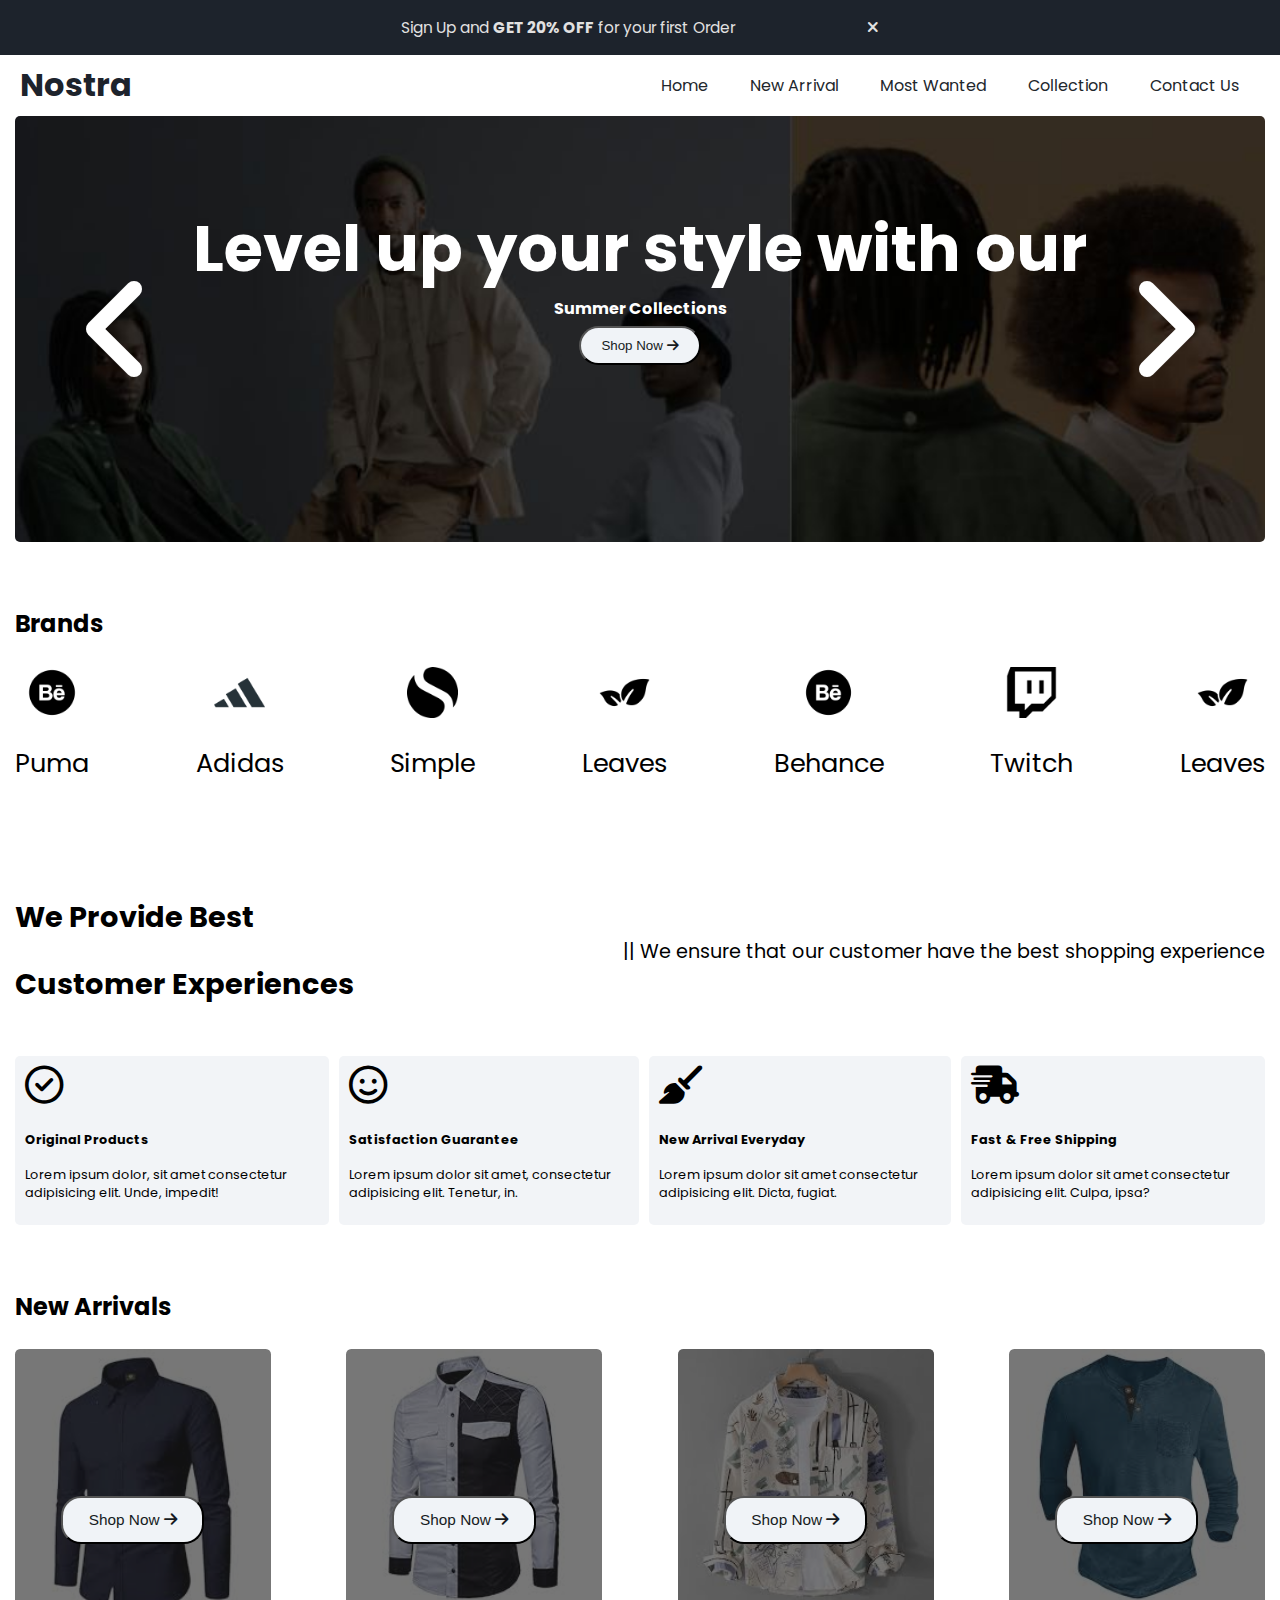
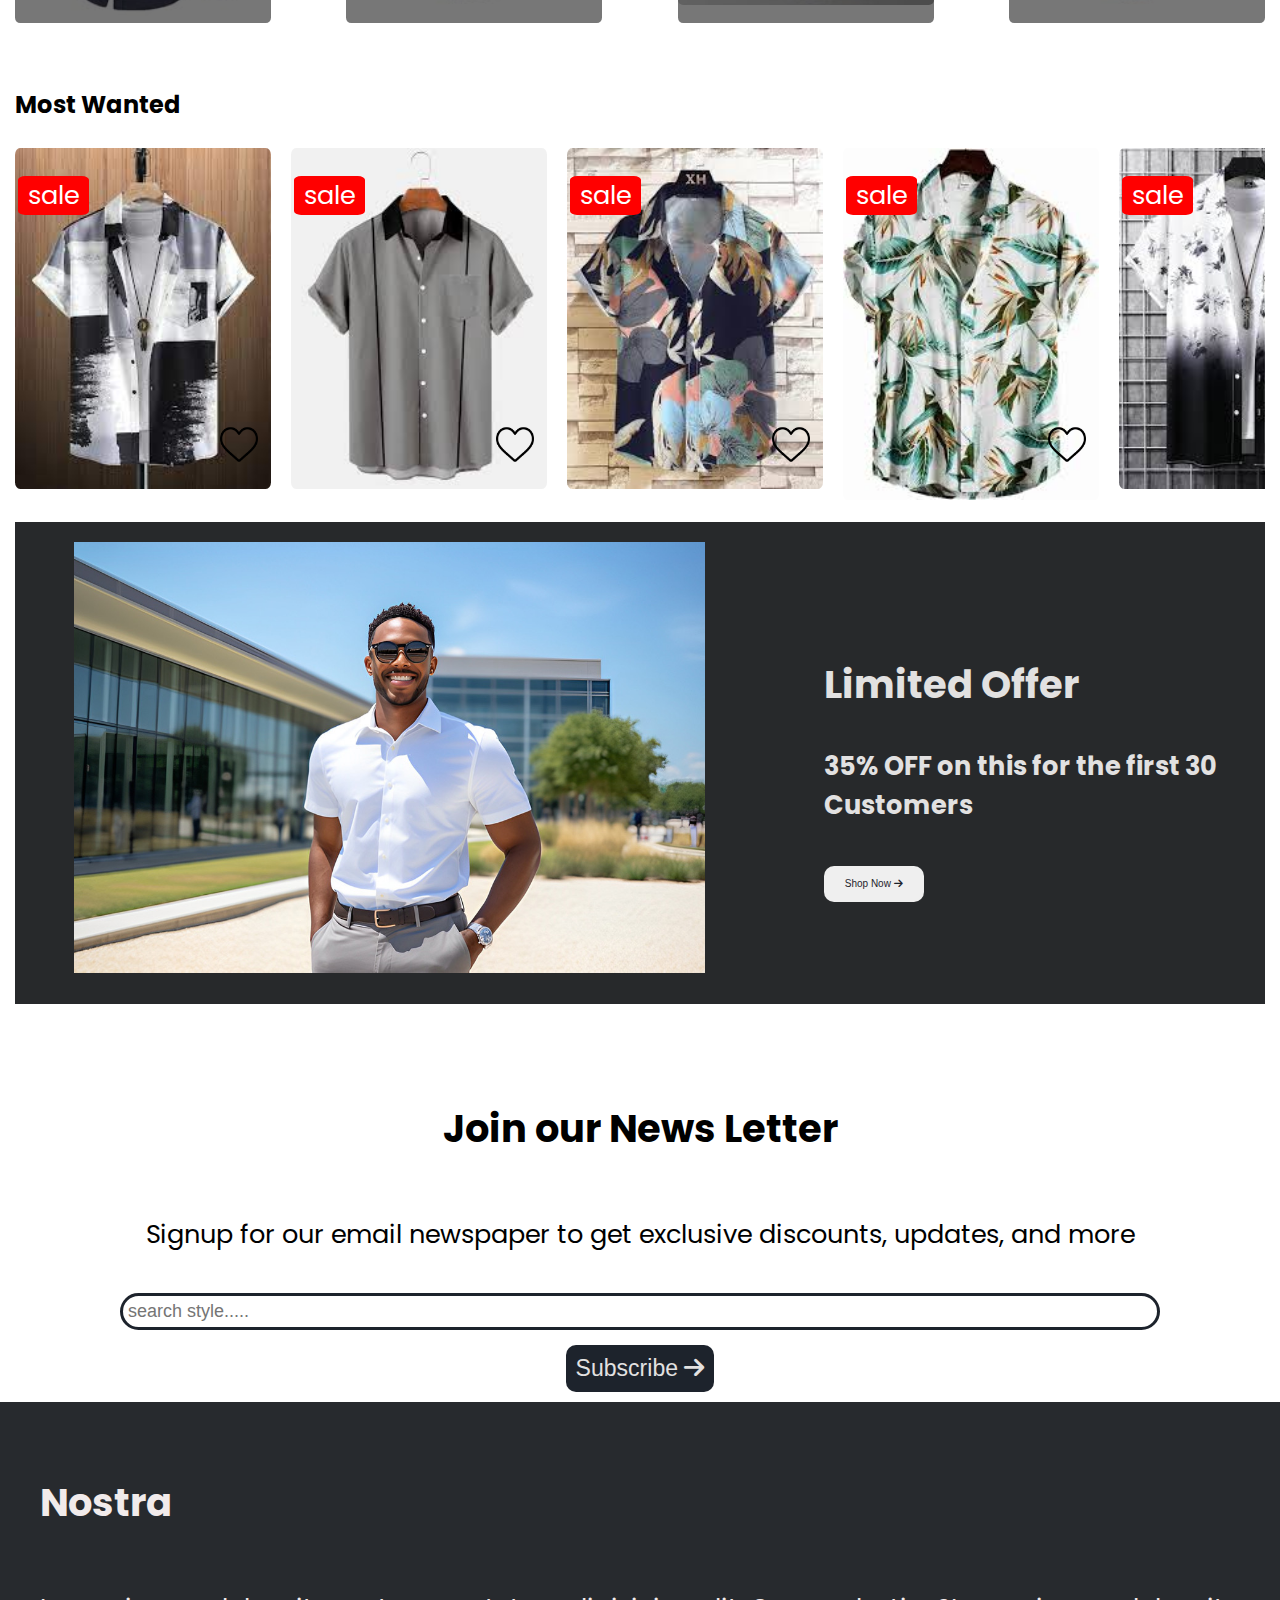
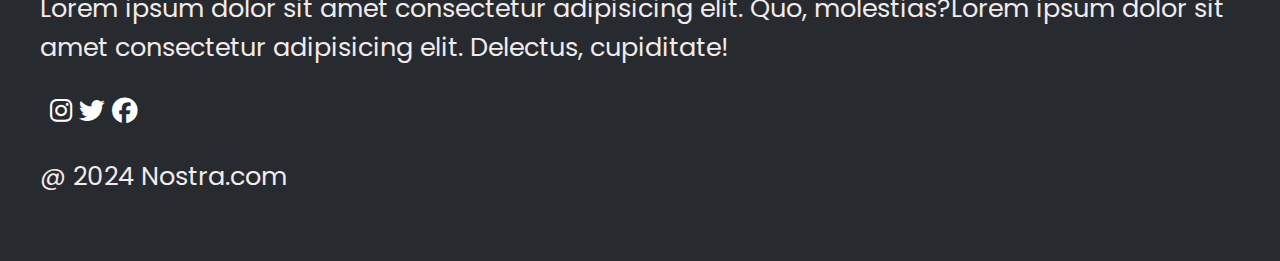
<file: index.html>
<!DOCTYPE html>
<html lang="en">

<head>
    <meta charset="UTF-8">
    <meta name="viewport" content="width=device-width, initial-scale=1.0">
    <title>Nostra</title>
    <!--Link CSS File-->
    <link rel="stylesheet" href="style.css">
    <!--Link Google Fonts-->
    <link rel="preconnect" href="https://fonts.googleapis.com">
    <link rel="preconnect" href="https://fonts.gstatic.com" crossorigin="">
    <link href="https://fonts.googleapis.com/css2?family=Poppins:wght@400;500;700&amp;display=swap" rel="stylesheet">

    <!--Link Font Awesome-->
    <link rel="stylesheet" href="https://cdnjs.cloudflare.com/ajax/libs/font-awesome/6.4.2/css/all.min.css">

    <link href="
    https://cdn.jsdelivr.net/npm/tailwindcss@2.2.19/dist/tailwind.min.css
    " rel="">
</head>

<body cz-shortcut-listen="true">

    <!--Offer Bar-->

    <div id="offerbar">
        <p>Sign Up and <b>GET 20% OFF</b> for your first Order
            <i id="offerclose" style="margin-left: 10%; cursor: pointer;" class="fa-solid fa-xmark "></i>
        </p>
    </div>

    <!--Navigation Bar-->
    <nav class="navbar">
        <h1>Nostra</h1>

        <div class="navbar-links">
            <p class="navbar-link"><a href="index.html">Home</a></p>
            <p class="navbar-link"><a href="#new-arrival">New Arrival</a></p>
            <p class="navbar-link"><a href="#most-wanted">Most Wanted</a></p>
            <p class="navbar-link"><a href="collections.html">Collection</a></p>
            <p class="navbar-link"><a href="contactus.html">Contact Us</a></p>
        </div>


        <div class="navbarmenutoggle" style="cursor: pointer;">
            <i id="sidenavbaractivate" class="fa-solid fa-bars "> </i>
        </div>

    </nav>

    <!--Side Navbar-->
    <section id="sidenavbar" class="  z-10 top-0 transition-all duration-1000"
        style="width: 50%;height: 100vh;left: -60%;">


        <p id="closenav" style="text-align: right; cursor: pointer;">
            <i id="sidenavbarclose " class="fa-solid fa-xmark "></i>
        </p>


        <div class="side-navbar-links">
            <p class="side-navbar-link"><a href="index.html">Home</a></p>
            <p class="side-navbar-link"><a href="#new-arrival">New Arrival</a></p>
            <p class="side-navbar-link"><a href="#most-wanted">Most Wanted</a></p>
            <p class="side-navbar-link"><a href="collections.html">Collections</a></p>
            <p class="side-navbar-link"><a href="contactus.html">Contact Us</a></p>
        </div>


    </section>

    <div class="container">

        <!--Slider-->
        <div class="slider">
            <div class="slider-left-button">
                <i id="slider-left-activate" class="fa-solid fa-angle-left" style="color: #ffffff;"></i>
            </div>

            <div class="slider-content">
                <h1>Level up your style with our</h1>
                <h4>Summer Collections</h4>
                <button> Shop Now <i class="fa-solid fa-arrow-right"></i> </button>
            </div>

            <div class="slider-image-container ">
                <img id="sliderimage" src="image/slider-one.jpg" width="100%" alt="">
                <img id="sliderimage" src="image/slider-two.jpg" width="100%" alt="">
                <img id="sliderimage" src="image/slider-three.jpg" width="100%" alt="">
            </div>

            <div class="slider-right-button">

                <i id="sliderrightactivate" class="fa-solid fa-angle-right" style="color: #ffffff;"></i>
            </div>
        </div>

        <!--Brands-->


        <h2 class="brand" style="margin-top: 5vw;">Brands</h2>
        <div class="brands" style="cursor: pointer;">
            <div class="brands-item">
                <img class="brands-icon" src="image/logo1.png" alt="">
                <p>Puma</p>
            </div>

            <div class="brands-item">
                <img class="brands-icon" src="image/logo2.png" alt="">
                <p>Adidas</p>
            </div>

            <div class="brands-item">
                <img class="brands-icon" src="image/logo3.png" alt="">
                <p>Simple</p>
            </div>

            <div class="brands-item">
                <img class="brands-icon" src="image/logo4.png" alt="">
                <p>Leaves</p>
            </div>

            <div class="brands-item">
                <img class="brands-icon" src="image/logo5.png" alt="">
                <p>Behance</p>
            </div>

            <div class="brands-item">
                <img class="brands-icon" src="image/logo6.png" alt="">
                <p>Twitch</p>
            </div>

            <div class="brands-item">
                <img class="brands-icon" src="image/logo7.png" alt="">
                <p>Leaves</p>
            </div>
        </div>


        <div class="initial-scroll-animate">
            <div class="service">

                <div class="servives-container-1">
                    <div>
                        <h2>We Provide Best</h2>
                        <h2>Customer Experiences</h2>
                    </div>

                    <div>
                        <p>|| We ensure that our customer have the best shopping experience</p>
                    </div>
                </div>

                <div class="servives-container-2">
                    <div>
                        <i style="font-size: 3vw;margin-bottom: 10px;" class="fa-regular fa-circle-check"></i>
                        <h4>Original Products</h4>
                        <p>Lorem ipsum dolor, sit amet consectetur adipisicing elit. Unde, impedit!
                        </p>
                    </div>

                    <div>
                        <i style="font-size: 3vw;margin-bottom: 10px;" class="fa-regular fa-face-smile"></i>
                        <h4>Satisfaction Guarantee</h4>
                        <p>Lorem ipsum dolor sit amet, consectetur adipisicing elit. Tenetur, in.
                        </p>
                    </div>

                    <div>
                        <i style="font-size: 3vw;margin-bottom: 10px;" class="fa-solid fa-broom"></i>
                        <h4>New Arrival Everyday</h4>
                        <p>Lorem ipsum dolor sit amet consectetur adipisicing elit. Dicta, fugiat.
                        </p>
                    </div>

                    <div>
                        <i style="font-size: 3vw;margin-bottom: 10px;" class="fa-solid fa-truck-fast"></i>
                        <h4>Fast &amp; Free Shipping</h4>
                        <p>Lorem ipsum dolor sit amet consectetur adipisicing elit. Culpa, ipsa?
                        </p>
                    </div>
                </div>
            </div>
        </div>

        <div class="initial-scroll-animate">
            <h2 id="new-arrival" style=" margin-top: 5vw;">New Arrivals</h2>

            <div class="new-arrival">

                <div class="new-arrival-container">
                    <img style="width: 20vw;" src="image/download.jfif" alt="">
                    <div class="overlay"></div>
                    <button> Shop Now <i class="fa-solid fa-arrow-right"></i> </button>

                </div>

                <div class="new-arrival-container">
                    <img style="width: 20vw;" src="image/image.jfif" alt="">
                    <div class="overlay"></div>
                    <button> Shop Now <i class="fa-solid fa-arrow-right"></i> </button>

                </div>

                <div class="new-arrival-container">
                    <img style="width: 20vw;" src="image/image1.jfif" alt="">
                    <div class="overlay"></div>
                    <button> Shop Now <i class="fa-solid fa-arrow-right"></i> </button>

                </div>

                <div class="new-arrival-container">
                    <img style="width: 20vw;" src="image/image2.jfif" alt="">
                    <div class="overlay"></div>
                    <button> Shop Now <i class="fa-solid fa-arrow-right"></i> </button>

                </div>
            </div>
        </div>

        <div class="initial-scroll-animate">
            <h2 id="most-wanted" style=" margin-top: 5vw;">Most Wanted</h2>

            <div class="most-wanted">

                <div class="most-wanted-container">
                    <img style="width: 20vw;" src="image/img1.jfif" alt="">
                    <p class="sale-overlay">sale</p>
                    <img class="like-button" src="image/l-1.png" style="cursor: pointer;" alt="">

                </div>

                <div class="most-wanted-container">
                    <img style="width: 20vw;" src="image/img2.jfif" alt="">
                    <p class="sale-overlay">sale</p>
                    <img class="like-button" src="image/l2.png" style="cursor: pointer;" alt="">
                </div>

                <div class="most-wanted-container">
                    <img style="width: 20vw;" src="image/img3.jfif" alt="">
                    <p class="sale-overlay">sale</p>
                    <img class="like-button" src="image/l-3.png"style="cursor: pointer;" alt="">


                </div>

                <div class="most-wanted-container">
                    <img style="width: 20vw;" src="image/img4.jfif" alt="">
                    <p class="sale-overlay">sale</p>
                    <img class="like-button" src="image/l-4.png"style="cursor: pointer;" alt="">


                </div>

                <div class="most-wanted-container">
                    <img style="width: 20vw;" src="image/img5.jfif" alt="">
                    <p class="sale-overlay">sale</p>
                    <img class="like-button" src="image/l-5.png" style="cursor: pointer;"alt="">

                </div>

                <div class="most-wanted-container">
                    <img style="width: 20vw;" src="image/img7.jfif" alt="">
                    <p class="sale-overlay">sale</p>
                    <img class="like-button" src="image/l-6.png" style="cursor: pointer;"alt="">
                </div>

                <div class="most-wanted-container">
                    <img style="width: 20vw;" src="image/img6.jfif" alt="">
                    <p class="sale-overlay">sale</p>
                    <img class="like-button" src="image/l-7.png"style="cursor: pointer;" alt="">


                </div>

                <div class="most-wanted-container">
                    <img style="width: 20vw;" src="image/img2.jfif" alt="">
                    <p class="sale-overlay">sale</p>
                    <img class="like-button" src="image/l-8.png" style="cursor: pointer;"alt="">


                </div>
            </div>
        </div>

        <div class="initial-scroll-animate">



            <div class="limited-offer">
                <div class="limited-offer-img">
                    <img src="image/lost.jfif" alt="">
                </div>
                <div class="limited-offer-text">
                    <h2>Limited Offer</h2>
                    <h4>35% OFF on this for the first 30 Customers</h4>
                    <button> Shop Now <i class="fa-solid fa-arrow-right"></i> </button>
                </div>
            </div>


        </div>

        <div class="news">
            <h2>Join our News Letter</h2>
            <p style="text-align: center;">Signup for our email newspaper to get exclusive discounts, updates, and more
            </p>
            <div style="margin-top: 10px;">
                <input class="search" placeholder="search style....." style="font-size: large;">
            </div>
            <div>
                <button> Subscribe <i class="fa-solid fa-arrow-right"></i> </button>
            </div>
        </div>

    </div>

    <div class="footer">
        <div class="footer-container">
            <div class="footer-1">
                <h2 class="headingText">Nostra</h2>
                <p>Lorem ipsum dolor sit amet consectetur adipisicing elit. Quo, molestias?Lorem ipsum dolor sit amet
                    consectetur adipisicing elit. Delectus, cupiditate!</p>
                <div class="footer-icon-container">
                    <i class="icon fa-brands fa-instagram " style="color: #ffffff;"></i>
                    <i class="icon fa-brands fa-twitter" style="color: #ffffff;"></i>
                    <i class="icon fa-brands fa-facebook" style="color: #ffffff;"></i>
                </div>
            </div>
        </div>

        <p class="subtitle">@ 2024 Nostra.com</p>
    </div>



    <!--Link Javascript File-->
    <script src="index.js"></script>

</body>
</file>
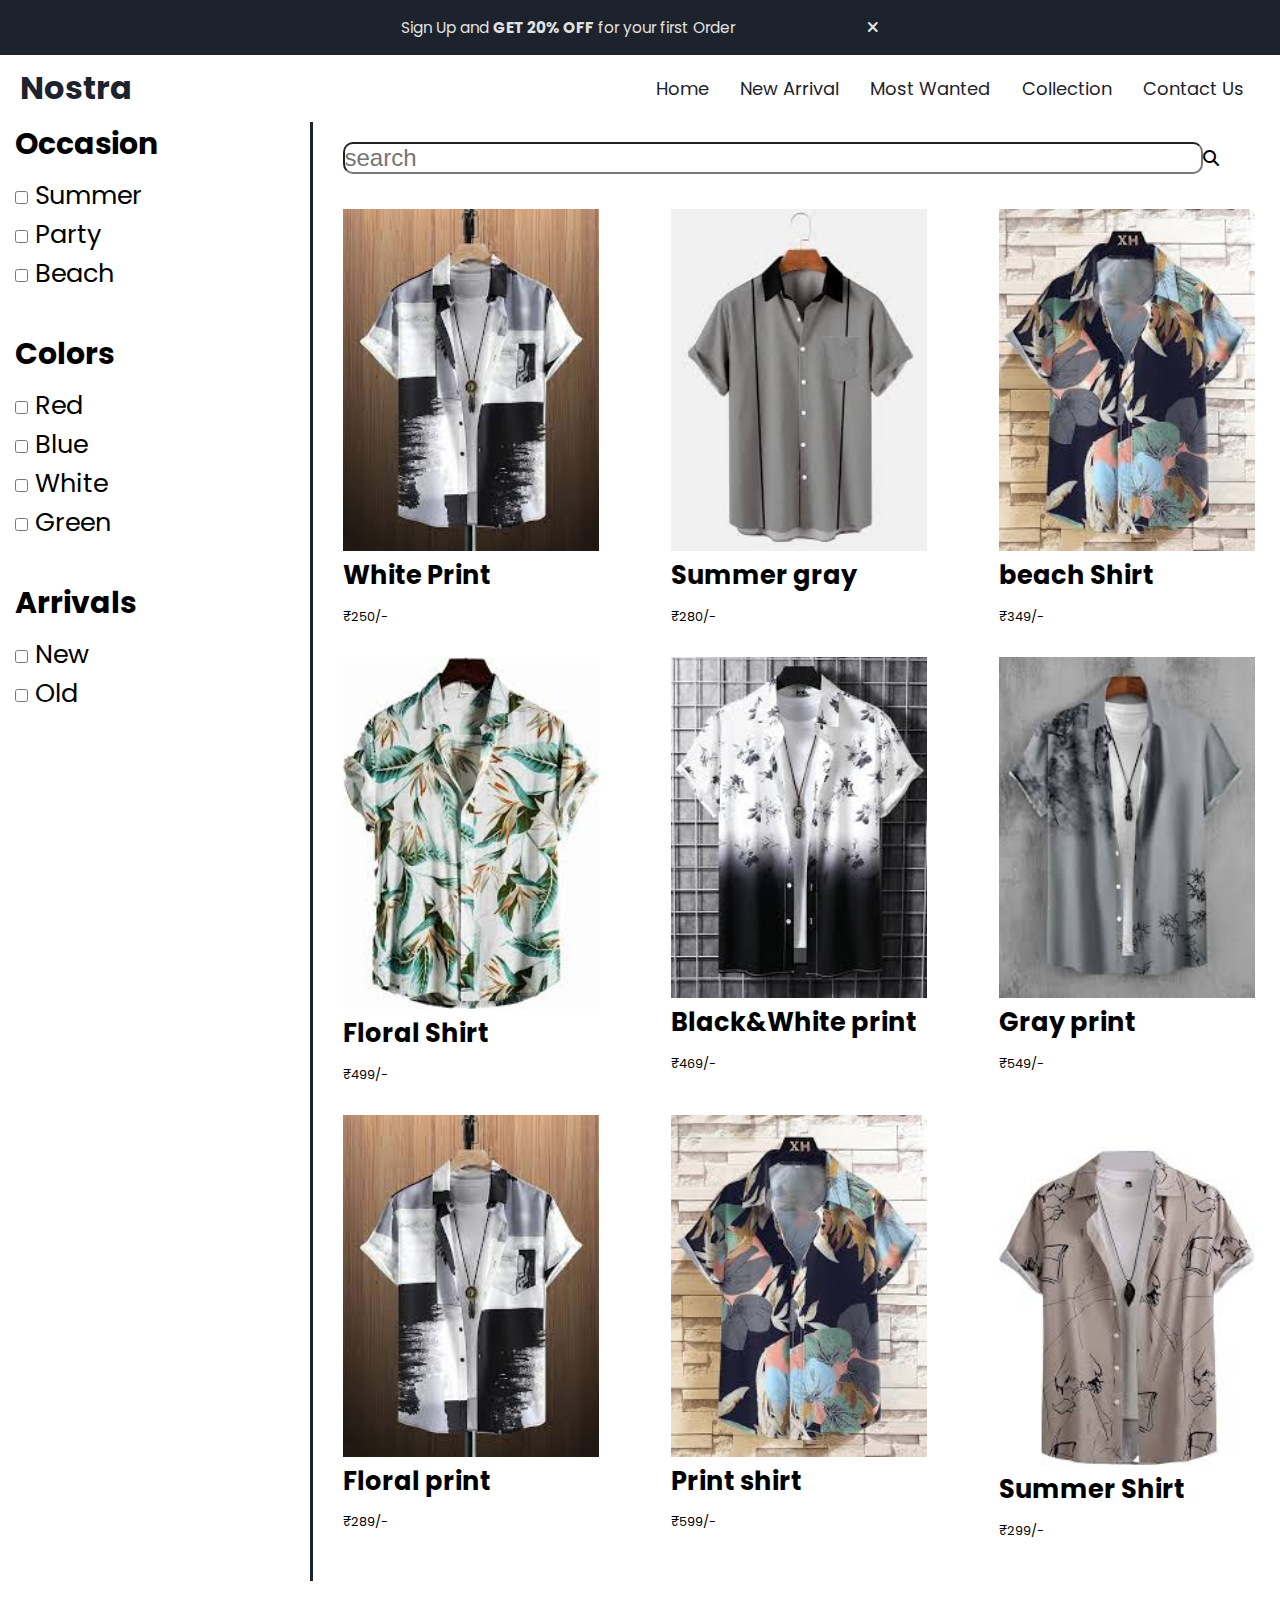
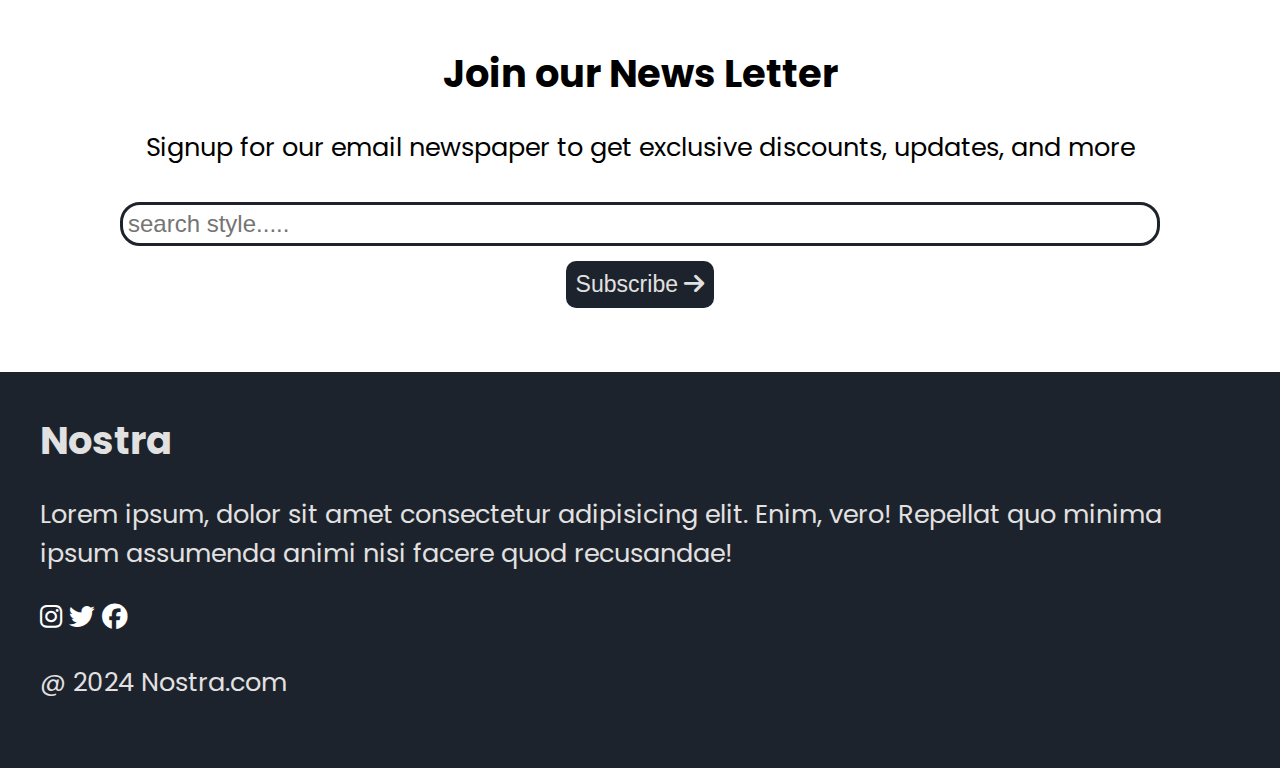
<file: collections.html>
<!DOCTYPE html>
<html lang="en">

<head>

    <meta charset="UTF-8">
    <meta name="viewport" content="width=device-width, initial-scale=1.0">
    <title>collections</title>

    <link rel="stylesheet" href="collection.css">

    <link rel="preconnect" href="https://fonts.googleapis.com">
    <link rel="preconnect" href="https://fonts.gstatic.com" crossorigin="">
    <link href="https://fonts.googleapis.com/css2?family=Poppins:wght@400;500;700&amp;display=swap" rel="stylesheet">


    <link rel="stylesheet" href="https://cdnjs.cloudflare.com/ajax/libs/font-awesome/6.4.2/css/all.min.css">

</head>

<body>

    <div id="offerbar" >
        <p>Sign Up and <b>GET 20% OFF</b> for your first Order
            <i id="offerclose" style="margin-left: 10%; cursor: pointer;" class="fa-solid fa-xmark"></i>
        </p>
    </div>


    <nav class="navbar">
        <h1>Nostra</h1>
        <div class="navbar-links">
            <p class="navbar-link"><a href="index.html">Home</a></p>
            <p class="navbar-link"><a href="index.html #new-arrival">New Arrival</a></p>
            <p class="navbar-link"><a href="index.html #most-wanted">Most Wanted</a></p>
            <p class="navbar-link"><a href="collections.html">Collection</a></p>
            <p class="navbar-link"><a href="contactus.html">Contact Us</a></p>
        </div>


        <div class="navbarmenutoggle" style="cursor:pointer;">
            <i id="sidenavbaractivate" class="fa-solid fa-bars"></i>
        </div>
    </nav>


    <section id="sidenavbar" class=" z-10 top-0 transition-all duration-1000"
        style="width: 50%;height: 100vh;left: -60%;">


        <p id="closenav" style="text-align: right; cursor: pointer;">
            <i id="sidenavbarclose " class="fa-solid fa-xmark "></i>
        </p>


        <div class="side-navbar-links">
            <p class="side-navbar-link"><a href="index.html">Home</a></p>
            <p class="side-navbar-link"><a href="#new-arrival">New Arrival</a></p>
            <p class="side-navbar-link"><a href="#most-wanted">Most Wanted</a></p>
            <p class="side-navbar-link"><a href="collections.html">Collections</a></p>
            <p class="side-navbar-link"><a href="contactus.html">Contact Us</a></p>
        </div>


    </section>



    <div class="container">

        <div class="divide-section">
            <div class="filter-section">

                <h3 class="filter-section-occasion">Occasion</h3>
                <div style="margin-top: 10px;">
                    <input type="checkbox" name="tags" value="summer"> Summer <br>
                    <input type="checkbox" name="tags" value="party"> Party <br>
                    <input type="checkbox" name="tags" value="beach"> Beach

                </div>
                <br>
                <h3 class="filter-section-colors"> Colors </h3>
                <div style="margin-top: 10px;">
                    <input type="checkbox" name="tags" value="red"> Red <br>
                    <input type="checkbox" name="tags" value="blue"> Blue <br>
                    <input type="checkbox" name="tags" value="white"> White <br>
                    <input type="checkbox" name="tags" value="green"> Green
                </div>
                <br>


                <h3 class="filter-section-arrivals"> Arrivals </h3>
                <div style="margin-top: 10px;">
                    <input type="checkbox" name="tags" value="new"> New <br>
                    <input type="checkbox" name="tags" value="old"> Old

                </div>
                <br>

                <hr class="vertical-line">
            </div>

            <div class="product-section">
                <form class="navbar-search ">
                    <input id="navbarsearch" placeholder="search" style="font-size: x-large;">
                    <i class="fa-solid fa-magnifying-glass"></i>
                </form>

                <div id="products">

                    <div class="product"> <img style="width: 20vw;" src="image/img1.jfif">
                        <h1>White Print</h1>
                        <p>₹250/-</p>
                        <tags style="visibility:hidden;">new,blue,summer</tags>
                    </div>
                    <div class="product"> <img style="width: 20vw;" src="image/img2.jfif">
                        <h1>Summer gray</h1>
                        <p>₹280/-</p>
                        <tags style="visibility:hidden;">new,green,beach</tags>
                    </div>
                    <div class="product"> <img style="width: 20vw;" src="image/img3.jfif">
                        <h1>beach Shirt</h1>
                        <p>₹349/-</p>
                        <tags style="visibility:hidden;">old,red,party</tags>
                    </div>
                    <div class="product"> <img style="width: 20vw;" src="image/img4.jfif">
                        <h1>Floral Shirt</h1>
                        <p>₹499/-</p>
                        <tags style="visibility:hidden;">old,white,beach</tags>
                    </div>
                    <div class="product"> <img style="width: 20vw;" src="image/img5.jfif">
                        <h1>Black&White print</h1>
                        <p>₹469/-</p>
                        <tags style="visibility:hidden;">old,white,beach</tags>
                    </div>
                    <div class="product"> <img style="width: 20vw;" src="image/img6.jfif">
                        <h1>Gray print</h1>
                        <p>₹549/-</p>
                        <tags style="visibility:hidden;">old,red,party</tags>
                    </div>
                    <div class="product"> <img style="width: 20vw;" src="image/img1.jfif">
                        <h1>Floral print</h1>
                        <p>₹289/-</p>
                        <tags style="visibility:hidden;">old,red,party</tags>
                    </div>
                    <div class="product"> <img style="width: 20vw;" src="image/img3.jfif">
                        <h1>Print shirt</h1>
                        <p>₹599/-</p>
                        <tags style="visibility:hidden;">old,red,party</tags>
                    </div>
                    <div class="product"> <img style="width: 20vw;" src="image/img7.jfif">
                        <h1>Summer Shirt</h1>
                        <p>₹299/-</p>
                        <tags style="visibility:hidden;">new,blue,summer</tags>
                    </div>
                </div>
            </div>
        </div>



        <div class="news">
            <h2>Join our News Letter</h2>
            <p style="text-align: center;">Signup for our email newspaper to get exclusive discounts, updates, and
                more
            </p>
            <div style="margin-top: 10px;">
                <input class="search" placeholder="search style....." style="font-size: x-large;">
            </div>
            <div>
                <button> Subscribe <i class="fa-solid fa-arrow-right"></i> </button>
            </div>
        </div>

    </div>

    <div class="footer">
        <div class="footer-container">
            <div class="footer-box-1">
                <h2 class="headingText">Nostra</h2>
                <p>Lorem ipsum, dolor sit amet consectetur adipisicing elit. Enim, vero! Repellat quo minima ipsum
                    assumenda animi nisi facere quod recusandae!</p>
                <div class="footer-icon-container">
                    <i class="icon fa-brands fa-instagram" style="color: #ffffff;"></i>
                    <i class="icon fa-brands fa-twitter" style="color: #ffffff;"></i>
                    <i class="icon fa-brands fa-facebook" style="color: #ffffff;"></i>
                </div>
            </div>



        </div>

        <p class="subtitle">@ 2024 Nostra.com</p>
    </div>



    <!--Link Javascript File-->
    <script src="collections.js"></script>

</body>

</html>
</file>
<file: style.css>
* {
    padding: 0px;
    margin: 0px;
}

body {
    font-family: 'Poppins', sans-serif;


}

#offerbar {
    background-color: #1D232C;
    color: #E2E1E1;
    padding-top: 0.5px;
    padding-bottom: 0.5px;
    text-align: center;
    font-size: 1.2vw;
}




p {
    display: block;
    margin-inline-end: 0px;

}


.navbar {
    display: flex;
    justify-content: space-between;
    color: #1D232C;
    align-items: center;
    position: sticky;
    top: 0px;
    background-color: white;
    padding-top: 2px;
    padding-bottom: 2px;
    padding-left: 20px;
    padding-right: 20px;
    z-index: 3;
}

.navbar h1 {
    font-weight: bold;

}

.navbar-links {
    display: flex;
    width: 50%;
    justify-content: space-around;
    align-items: center;
}

p {
    display: block;
    margin-block-start: 1em;
    margin-block-end: 1em;
    margin-inline-start: 0px;
    margin-inline-end: 0px;
    unicode-bidi: isolate;
}

.navbar-links a {
    text-decoration: none;
    color: #21262c;
}

.navbarmenutoggle {
    display: none;

}

#sidenavbar {
    position: fixed;
    top: 0;
    left: 0;
    width: 50%;
    height: 100%;
    background-color: #1D232C;
    color: #E2E1E1;
    transition-duration: 1s;
    z-index: 10;
    padding: 20px;
}

p {
    display: block;
    margin-block-start: 1em;
    margin-block-end: 1em;
    margin-inline-start: 0px;
    margin-inline-end: 0px;
    unicode-bidi: isolate;
}


.side-navbar-links {
    margin: 15px;
}

.side-navbar-link a {
    text-decoration: none;
    color: #E2E1E1;

}

.container {
    padding-left: 15px;
    padding-right: 15px;
}

.slider {
    overflow: hidden;
    display: flex;
    width: 100%;
    position: relative;
    border-radius: 5px;
}

.slider-left-button {
    position: absolute;
    top: 35%;
    left: 5%;
    z-index: 1;
}

.slider-left-button i {
    font-size: 10vw;
}

.slider-content {
    position: absolute;
    color: white;
    text-align: center;
    width: 100%;
    top: 20%;
}

.slider h4 {

    display: block;
    margin-block-start: 0px;
    margin-block-end: 0px;
    margin-inline-start: 0px;
    margin-inline-end: 0px;
    font-weight: bold;
    unicode-bidi: isolate;
}




.slider-content h1 {
    font-size: 5vw;
}


.slider-content button {
    padding-left: 20px;
    padding-right: 20px;
    padding-top: 10px;
    padding-bottom: 10px;
    background-color: #f0f3f7;
    color: #161b22;
    border-radius: 20px;
    margin-top: 5px;

}

.slider-image-container {
    display: flex;
    transition: 2s;
}

#sliderimage {
    width: 100vw;
}

img {
    overflow-clip-margin: content-box;
    overflow: clip;
}

.slider-right-button {
    position: absolute;
    top: 35%;
    right: 5%;

}

.slider-right-button i {
    font-size: 10vw;
}

.brand h2 {
    display: block;
    font-size: 1.5em;
    margin-block-start: 0.83em;
    margin-block-end: 0.83em;
    margin-inline-start: 0px;
    margin-inline-end: 0px;
    font-weight: bold;
    unicode-bidi: isolate;
}


.brands {
    display: flex;
    margin-top: 2vw;
    justify-content: space-between;
}

.brands-item {
    display: flex;
    align-items: center;
    flex-direction: column;
    text-align: center;
    font-size: 2vw;
}

.brands-icon {
    width: 4vw;
    align-items: center;
}

p {
    display: block;
    margin-block-start: 1em;
    margin-block-end: 1em;
    margin-inline-start: 0px;
    margin-inline-end: 0px;
    unicode-bidi: isolate;
}

.reveal-scroll-animate {
    opacity: 0;
}

.initial-scroll-animate {
    transition: 3s;
}


.servives-container-1 {
    margin-top: 5vw;
    margin-bottom: 2vw;
    display: flex;
    justify-content: space-between;
    align-items: center;
    font-size: 1.5vw;
}

.servies-containor h2 {
    display: block;
    font-size: 1.5em;
    margin-block-start: 0.83em;
    margin-block-end: 0.83em;
    margin-inline-start: 0px;
    margin-inline-end: 0px;
    font-weight: bold;
    unicode-bidi: isolate;
}

p {
    display: block;
    margin-block-start: 1em;
    margin-block-end: 1em;
    margin-inline-start: 0px;
    margin-inline-end: 0px;
    unicode-bidi: isolate;
}

.servives-container-2 {
    display: flex;
    justify-content: space-between;
    align-items: center;
    gap: 10px;
    font-size: 1vw;
}

.servives-container-2 div {
    border-radius: 5px;
    background-color: #F2F4F7;
    padding: 10px;
}

h4 {
    display: block;
    margin-block-start: 1.33em;
    margin-block-end: 1.33em;
    margin-inline-start: 0px;
    margin-inline-end: 0px;
    font-weight: bold;
    unicode-bidi: isolate;
}

p {
    display: block;
    margin-block-start: 1em;
    margin-block-end: 1em;
    margin-inline-start: 0px;
    margin-inline-end: 0px;
    unicode-bidi: isolate;
}

.initial-scroll-animate {
    transition: 3s;
}

h2 {
    display: block;
    font-size: 1.5em;
    margin-block-start: 0.83em;
    margin-block-end: 0.83em;
    margin-inline-start: 0px;
    margin-inline-end: 0px;
    font-weight: bold;
    unicode-bidi: isolate;
}

.new-arrival {
    display: flex;
    justify-content: space-between;
    margin-top: 2vw;
}

.new-arrival-container {
    position: relative;
}

.new-arrival-container img {
    border-radius: 2%;
}

.overlay {
    border-radius: 2%;
    position: absolute;
    width: 100%;
    height: 100%;
    background-color: rgb(29, 28, 28);
    z-index: 2;
    top: 0;
    opacity: 0.6;
}

.new-arrival button {
    padding-left: 10%;
    padding-right: 10%;
    padding-top: 5%;
    padding-bottom: 5%;
    margin-top: 10px;
    font-size: 1.2vw;
    background-color: #f0f3f7;
    color: #161b22;
    border-radius: 10px;
    position: absolute;
    border-radius: 20px;
    top: 50%;
    left: 18%;
    z-index: 2;
}


.limited-offer {
    display: flex;
    justify-content: center;
    align-items: center;
    background-color: #27292b;
    color: #E2E1E1;
    padding: 20px;
    font-size: 2vw;
   margin-top: 15px;
}

h2 {
    display: block;
    font-size: 1.5em;
    margin-block-start: 0.83em;
    margin-block-end: 0.83em;
    margin-inline-start: 0px;
    margin-inline-end: 0px;
    font-weight: bold;
    unicode-bidi: isolate;
}

.initial-scroll-animate {
    transition: 3s;
}

.most-wanted {
    display: flex;
    justify-content: space-between;
    margin-top: 2vw;
    overflow-x: scroll;
    gap: 20px;
    overflow-x: none;

}

.reveal-scroll-animate {
    opacity: 0;
}

.initial-scroll-animate {
    transition: 3s;
    margin-top: 5px;
}

h2 {
    display: block;
    font-size: 1.5em;
    margin-block-start: 0.83em;
    margin-block-end: 0.83em;
    margin-inline-start: 0px;
    margin-inline-end: 0px;
    font-weight: bold;
    unicode-bidi: isolate;
}

.most-wanted-container {
    position: relative;
}

.most-wanted img {
    border-radius: 2%;
}

.sale-overlay {
    position: absolute;
    top: 3px;
    left: 3px;
    font-size: 2vw;
    background-color: red;
    color: white;
    padding-left: 10px;
    padding-right: 10px;
    border-radius: 10%;
}

.like-button {
    position: absolute;
    width: 15%;
    bottom: 12%;
    right: 5%;

}


.limited-offer img {
    width: 80%;
    margin-left: 5%;
}

.limited-offer-text h2 {
    display: block;
    font-size: 1.5em;
    margin-block-start: 0.83em;
    margin-block-end: 0.83em;
    margin-inline-start: 0px;
    margin-inline-end: 0px;
    font-weight: bold;
    margin-right: 100px;
}

.limited-offer-text h4 {
    display: block;
    margin-block-start: 1.33em;
    margin-block-end: 1.33em;
    margin-inline-start: 0px;
    margin-inline-end: 0px;
    font-weight: bold;
   
}



.limited-offer button {
    font-size: 10px;
    color: #1D232C;
    border-radius: 10px;
    border: none;
    padding-left: 5%;
    padding-right: 5%;
    padding-top: 3%;
    padding-bottom: 3%;
}

.news {
    font-size: 2vw;
    margin-top: 5vw;
    display: flex;
    flex-direction: column;
    align-items: center;
}

h2 {
    display: block;
    font-size: 1.5em;
    margin-block-start: 0.83em;
    margin-block-end: 0.83em;
    margin-inline-start: 0px;
    margin-inline-end: 0px;
    font-weight: bold;
    unicode-bidi: isolate;
}

p {
    display: block;
    margin-block-start: 1em;
    margin-block-end: 1em;
    margin-inline-start: 0px;
    margin-inline-end: 0px;
    unicode-bidi: isolate;
}

.news input {
    padding: 5px;
    width: 80vw;
    margin-bottom: 5px;
    border: solid #1D232C 3px;
    border-radius: 20px;
}

.news button {
    margin-top: 10px;
    font-size: 1.8vw;
    color: #E2E1E1;
    background-color: #1D232C;
    border-radius: 10px;
    border: none;
    padding: 10px;
}

.footer {
    font-size: 2vw;
    margin-top: 10px;
    padding: 40px;
    background-color: #272a2e;
    color: #f1ebeb;
    box-sizing: border-box;
}

.footer-container {
    display: flex;
    align-items: center;
    flex-wrap: wrap;
}

.footer-icon-container {
    padding-left: 10px;
}

.footer-1 {
    display: flex;
    flex-direction: column;
}

h2 {
    display: block;
    font-size: 1.5em;
    margin-block-start: 0.83em;
    margin-block-end: 0.83em;
    margin-inline-start: 0px;
    margin-inline-end: 0px;
    font-weight: bold;
    unicode-bidi: isolate;
}

p {
    display: block;
    margin-block-start: 1em;
    margin-block-end: 1em;
    margin-inline-start: 0px;
    margin-inline-end: 0px;
    unicode-bidi: isolate;
}



@media screen and (max-width: 900px) {
    .navbar-links {
        display: none;
    }
}


@media screen and (max-width: 900px) {
    .navbarmenutoggle {
        display: block;
    }
}
</file>
<file: collection.css>
* {
    padding: 0px;
    margin: 0px;
}

body {
    font-family: 'Poppins', sans-serif;
}

#offerbar {
    background-color: #1D232C;
    color: #E2E1E1;
    padding-top: 0.5px;
    padding-bottom: 0.5px;
    text-align: center;
    font-size: 1.2vw;
}



.navbar {
    display: flex;
    justify-content: space-between;
    color: #1D232C;
    align-items: center;
    position: sticky;
    top: 0px;
    background-color: white;
    padding-top: 2px;
    padding-bottom: 2px;
    padding-left: 20px;
    padding-right: 20px;
    z-index: 3;
}


.navbar-links {
    display: flex;
    width: 50%;
    justify-content: space-around;
    align-items: center;
    font-size: large;
}

.navbar-links a {
    text-decoration: none;
    color: #1D232C;
}


.navbarmenutoggle {
    display: none;
   
}

#sidenavbar {
    position: fixed;
    top: 0;
    left: 0;
    width: 50%;
    height: 100%;
    background-color: #1D232C;
    color: #E2E1E1;
    transition-duration: 1s;
    z-index: 10;
    padding: 20px;
}


p {
    display: block;
    margin-block-start: 1em;
    margin-block-end: 1em;
    margin-inline-start: 0px;
    margin-inline-end: 0px;
    unicode-bidi: isolate;
}


.side-navbar-links {
    margin-bottom: 15px;
}

.side-navbar-link a {
    text-decoration: none;
    color: #E2E1E1;
}


.container {
    padding-left: 15px;
    padding-right: 15px;
}

.divide-section {
    display: flex;
}

.filter-section {
    flex-basis: 25%;
    position: relative;
    font-size: 2vw;
    
}


.filter-section-price {
    margin-top: 3vw;
    margin-bottom: 10px;
}

.vertical-line {
    border: none;
    border-left: 3px solid #1D232C;
    height: 100%;
    margin: 0 20px;
    position: absolute;
    top: 0px;
    right: -10px;
}

.product-section {
    padding: 10px;
}

.product-section {
    flex-basis: 75%;
    position: relative;
}

.navbar-search {
    padding: 10px;
    display: flex;
    align-items: center;
    width: 95%;
   
}

.navbar-search input {
    border-radius: 10px;
    width: 100%;
    background-color: transparent;

}

#products {
    margin-top: 2vw;
    display: flex;
    flex-wrap: wrap;
    justify-content: space-between;
    font-size: 1vw;
    padding-left: 10px;
}

.news {
    font-size: 2vw;
    margin-top: 5vw;
    display: flex;
    flex-direction: column;
    align-items: center;
}


.news input {
    padding: 5px;
    width: 80vw;
    margin-bottom: 5px;
    border: solid #1D232C 3px;
    border-radius: 20px;
}

.news button {
    margin-top: 10px;
    font-size: 1.8vw;
    color: #E2E1E1;
    background-color: #1D232C;
    border-radius: 10px;
    border: none;
    padding: 10px;
}


.footer {
    font-size: 2vw;
    margin-top: 5vw;
    padding: 40px;
    background-color: #1D232C;
    color: #E2E1E1;
    box-sizing: border-box;
}

.footer-container {
    display: flex;
    align-items: center;
    flex-wrap: wrap;
}

.footer-box-1 {
    display: flex;
    flex-direction: column;
}





@media screen and (max-width: 900px) {
    .navbar-links {
        display: none;
    }
}


@media screen and (max-width: 900px) {
    .navbarmenutoggle {
        display: block;
    }
}
</file>
